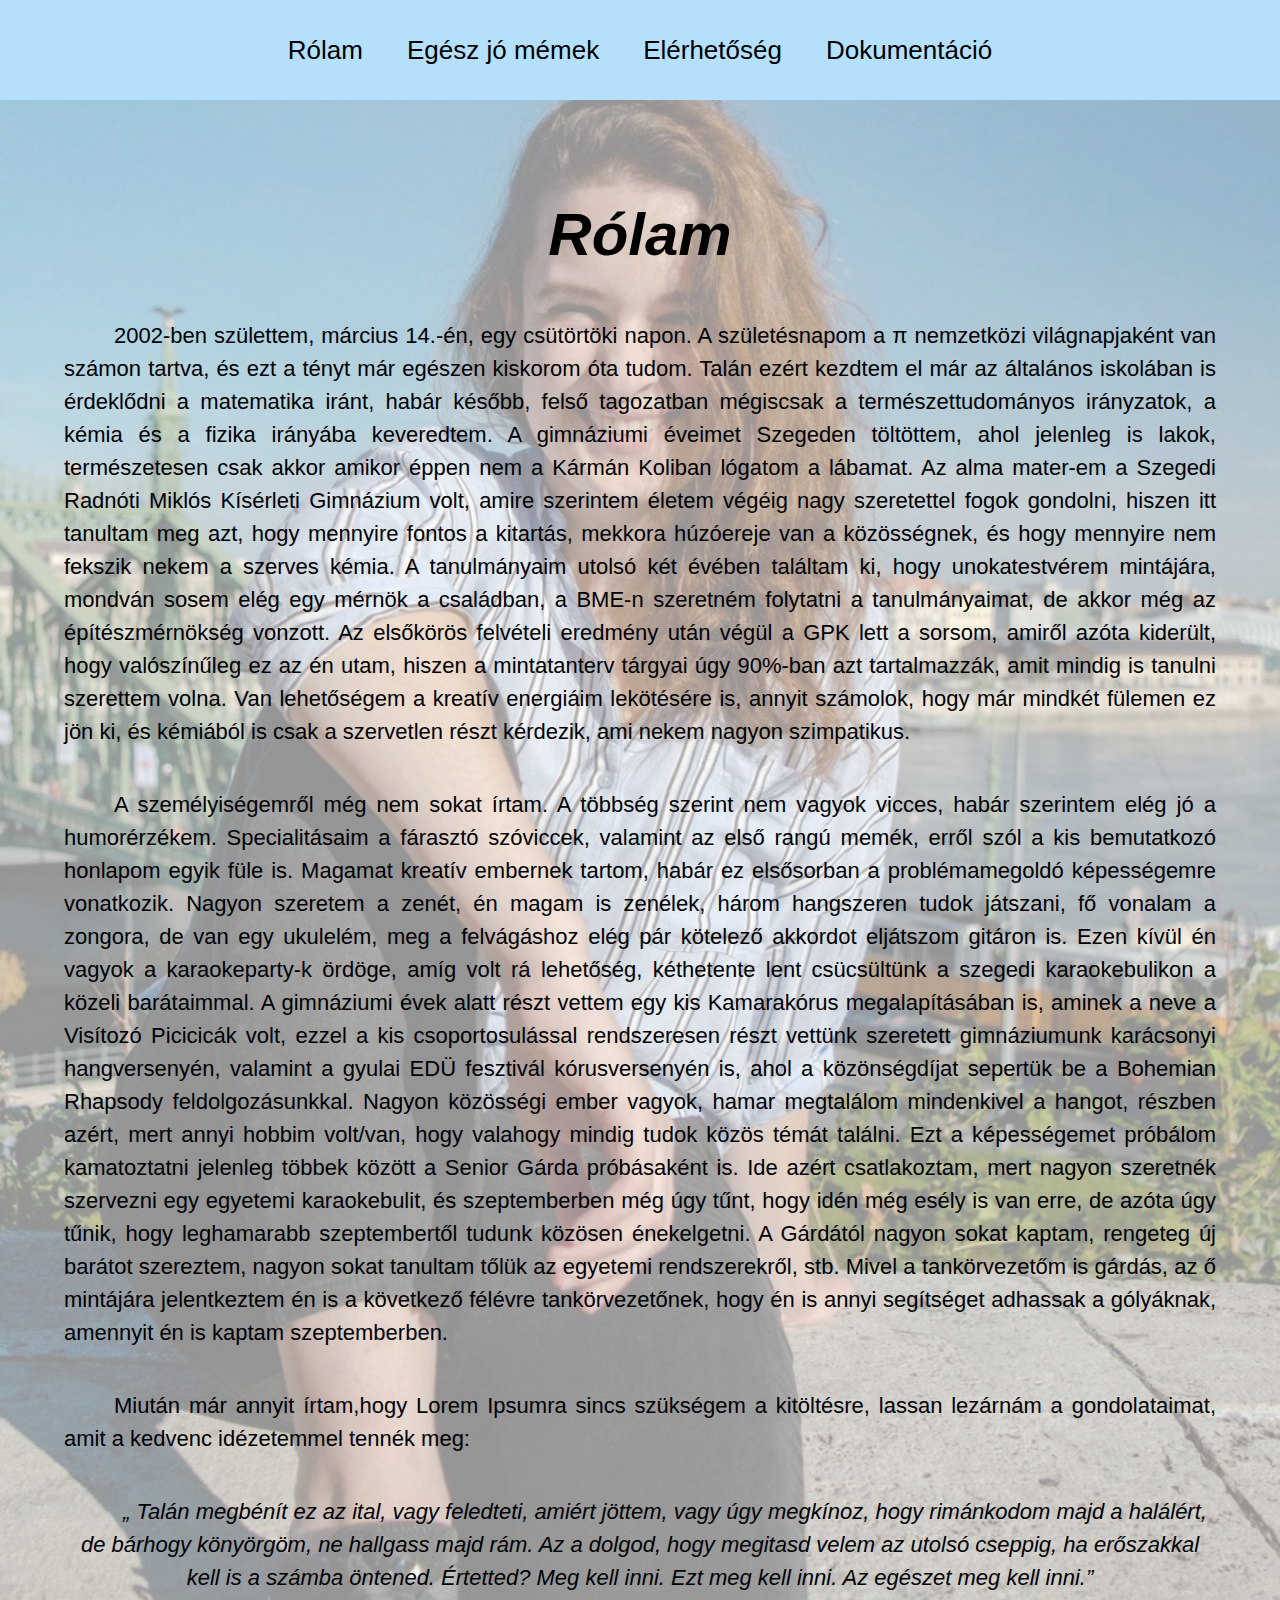
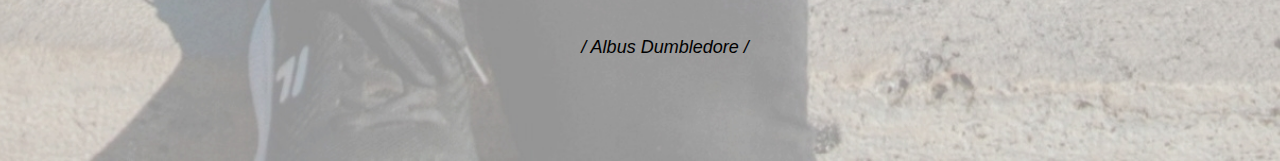
<file: index.html>
<!DOCTYPE html>
<html>
    <head>
        <meta charset="UTF-8">
        <title>Egy legenda weboldala</title>
        <link rel="stylesheet" href="rolamstyle.css">
    </head>
    <body>
        <nav>
            <ul>
                <li><a href="index.html">Rólam</a></li>
                <li><a href="portfolio2.html">Egész jó mémek</a></li>
                <li><a href="portfolio3.html">Elérhetőség</a></li>
                <li><a href="portfolio4.html">Dokumentáció</a></li>
            </ul>
        </nav>
        <h1 style="margin-top: 200px; padding-bottom: 50px">Rólam</h1>
        <p> 2002-ben születtem, március 14.-én, egy csütörtöki napon. A születésnapom a π nemzetközi világnapjaként van számon tartva, és ezt a tényt már egészen kiskorom óta tudom. Talán ezért kezdtem el már az általános iskolában is érdeklődni a matematika iránt, habár később, felső tagozatban mégiscsak a természettudományos irányzatok, a kémia és a fizika irányába keveredtem. A gimnáziumi éveimet Szegeden töltöttem, ahol jelenleg is lakok, természetesen csak akkor amikor éppen nem a Kármán Koliban lógatom a lábamat. Az alma mater-em a Szegedi Radnóti Miklós Kísérleti Gimnázium volt, amire szerintem életem végéig nagy szeretettel fogok gondolni, hiszen itt tanultam meg azt, hogy mennyire fontos a kitartás, mekkora húzóereje van a közösségnek, és hogy mennyire nem fekszik nekem a szerves kémia. A tanulmányaim utolsó két évében találtam ki, hogy unokatestvérem mintájára, mondván sosem elég egy mérnök a családban, a BME-n szeretném folytatni a tanulmányaimat, de akkor még az építészmérnökség vonzott. Az elsőkörös felvételi eredmény után végül a GPK lett a sorsom, amiről azóta kiderült, hogy valószínűleg ez az én utam, hiszen a mintatanterv tárgyai úgy 90%-ban azt tartalmazzák, amit mindig is tanulni szerettem volna. Van lehetőségem a kreatív energiáim lekötésére is, annyit számolok, hogy már mindkét fülemen ez jön ki, és kémiából is csak a szervetlen részt kérdezik, ami nekem nagyon szimpatikus.  </p>
        <p>  A személyiségemről még nem sokat írtam. A többség szerint nem vagyok vicces, habár szerintem elég jó a humorérzékem. Specialitásaim a fárasztó szóviccek, valamint az első rangú memék, erről szól a kis bemutatkozó honlapom egyik füle is. Magamat kreatív embernek tartom, habár ez elsősorban a problémamegoldó képességemre vonatkozik. Nagyon szeretem a zenét, én magam is zenélek, három hangszeren tudok játszani, fő vonalam a zongora, de van egy ukulelém, meg a felvágáshoz elég pár kötelező akkordot eljátszom gitáron is. Ezen kívül én vagyok a karaokeparty-k ördöge, amíg volt rá lehetőség, kéthetente lent csücsültünk a szegedi karaokebulikon a közeli barátaimmal. A gimnáziumi évek alatt részt vettem egy kis Kamarakórus megalapításában is, aminek a neve a Visítozó Picicicák volt, ezzel a kis csoportosulással rendszeresen részt vettünk szeretett gimnáziumunk karácsonyi hangversenyén, valamint a gyulai EDÜ fesztivál kórusversenyén is, ahol a közönségdíjat sepertük be a Bohemian Rhapsody feldolgozásunkkal. Nagyon közösségi ember vagyok, hamar megtalálom mindenkivel a hangot, részben azért, mert annyi hobbim volt/van, hogy valahogy mindig tudok közös témát találni. Ezt a képességemet próbálom kamatoztatni jelenleg többek között a Senior Gárda próbásaként is. Ide azért csatlakoztam, mert nagyon szeretnék szervezni egy egyetemi karaokebulit, és szeptemberben még úgy tűnt, hogy idén még esély is van erre, de azóta úgy tűnik, hogy leghamarabb szeptembertől tudunk közösen énekelgetni. A Gárdától nagyon sokat kaptam, rengeteg új barátot szereztem, nagyon sokat tanultam tőlük az egyetemi rendszerekről, stb. Mivel a tankörvezetőm is gárdás, az ő mintájára jelentkeztem én is a következő félévre tankörvezetőnek, hogy én is annyi segítséget adhassak a gólyáknak, amennyit én is kaptam szeptemberben.</p>
        <p> Miután már annyit írtam,hogy Lorem Ipsumra sincs szükségem a kitöltésre, lassan lezárnám a gondolataimat, amit a kedvenc idézetemmel tennék meg:</p>
        <p style="text-align: center; font-style: italic">„ Talán megbénít ez az ital, vagy feledteti, amiért jöttem, vagy úgy megkínoz, hogy rimánkodom majd a halálért, de bárhogy könyörgöm, ne hallgass majd rám. Az a dolgod, hogy megitasd velem az utolsó cseppig, ha erőszakkal kell is a számba öntened. Értetted? Meg kell inni. Ezt meg kell inni. Az egészet meg kell inni.”</p>
        <p style="text-align: center; font-style: italic; font-size: 18px; padding-bottom: 100px"> / Albus Dumbledore /</p>

    </body>
</html>
</file>
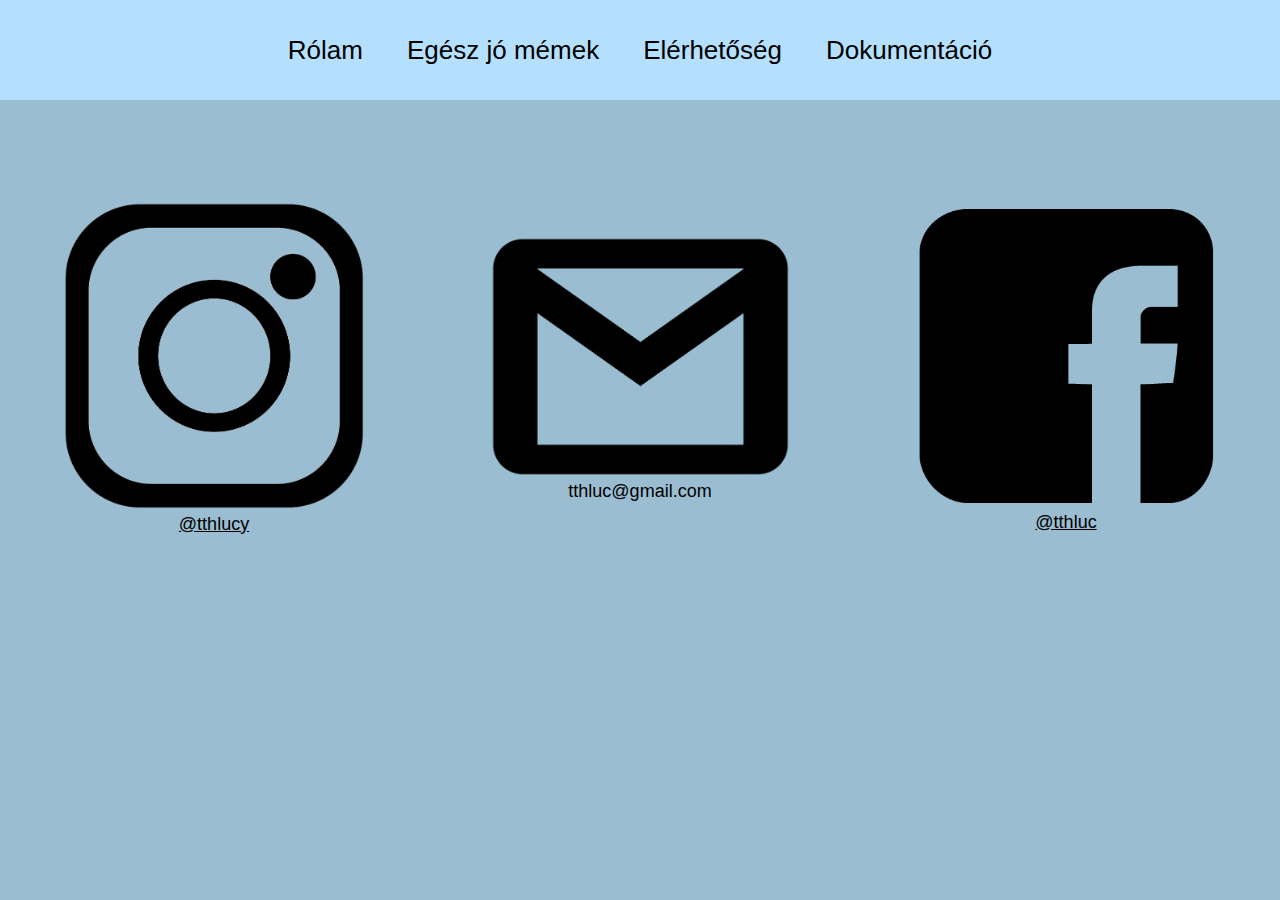
<file: portfolio3.html>
<!DOCTYPE html>
<html>
    <head>
        <meta charset="UTF-8">
        <title>Elérhetőség</title>
        <link rel="stylesheet" href="stylesheet1.css">
    </head>
    <body>
        <nav>
            <ul>
                <li><a href="index.html">Rólam</a></li>
                <li><a href="portfolio2.html">Egész jó mémek</a></li>
                <li><a href="portfolio3.html">Elérhetőség</a></li>
                <li><a href="portfolio4.html">Dokumentáció</a></li>
            </ul>
        </nav>
        <table>
            <tr>
                <td><a href="https://www.instagram.com/tthlucy/"><img class="elerhetoseg" src="instagram.png"><br><p class="kepalairas">@tthlucy</p></a></td>
                <td><img class="elerhetoseg" src="mail.png"><br><p class="kepalairas">tthluc@gmail.com</p></td>
                <td><a href="https://www.facebook.com/tthluc"><img class="elerhetoseg" src="facebook.png"><br><p class="kepalairas">@tthluc</p></a></td>
            </tr>
        </table>
    </body>
</html>
</file>
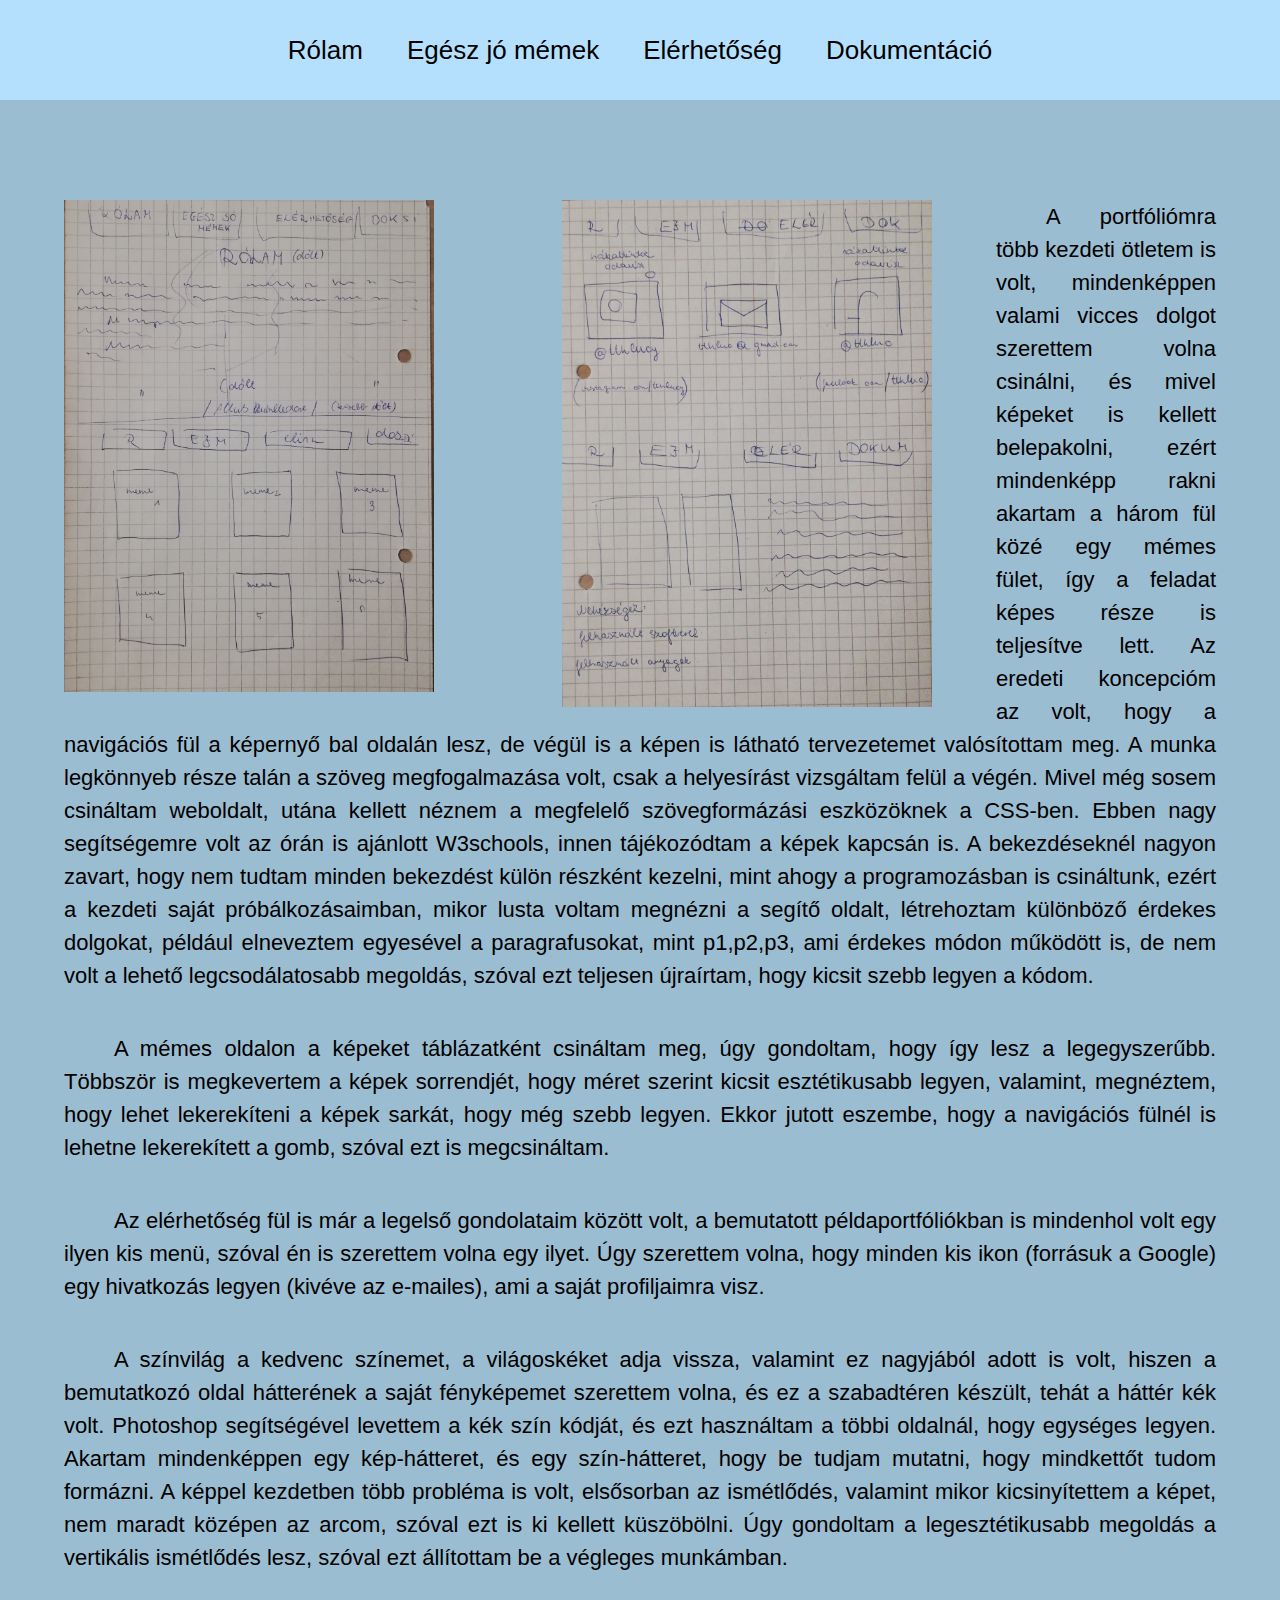
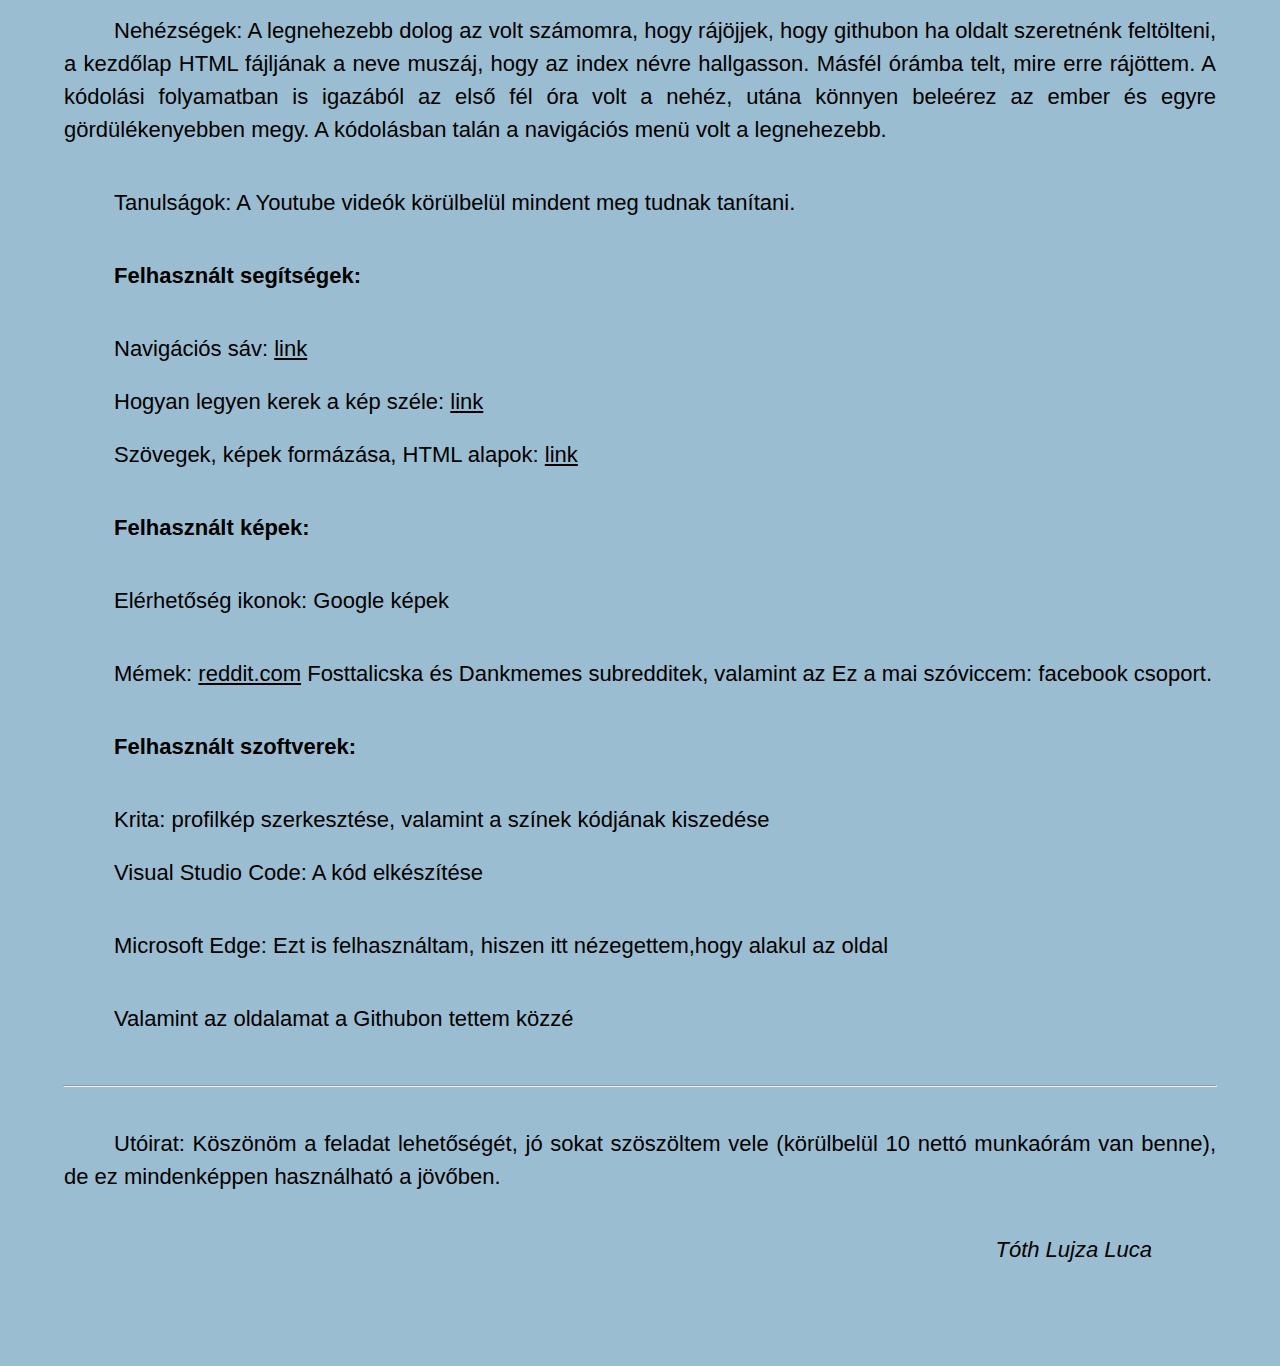
<file: portfolio4.html>
<!DOCTYPE html>
<html>
    <head>
        <meta charset="UTF-8">
        <title>Dokumentáció</title>
        <link rel="stylesheet" href="stylesheet2.css">
    </head>
    <body>
        <nav>
            <ul>
                <li><a href="index.html">Rólam</a></li>
                <li><a href="portfolio2.html">Egész jó mémek</a></li>
                <li><a href="portfolio3.html">Elérhetőség</a></li>
                <li><a href="portfolio4.html">Dokumentáció</a></li>
            </ul>
        </nav>
            <img src="1.jpg" style="padding-left: 5%; padding-right: 5%">
            <img src="2.jpg" style="padding-left: 5%; padding-right: 5%">
            <p style="padding-top: 200px;">A portfóliómra több kezdeti ötletem is volt, mindenképpen valami vicces dolgot szerettem volna csinálni, és mivel képeket is kellett belepakolni, ezért mindenképp rakni akartam a három fül közé egy mémes fület, így a feladat képes része is teljesítve lett. Az eredeti koncepcióm az volt, hogy a navigációs fül a képernyő bal oldalán lesz, de végül is a képen is látható tervezetemet valósítottam meg. A munka legkönnyeb része talán a szöveg megfogalmazása volt, csak a helyesírást vizsgáltam felül a végén. Mivel még sosem csináltam weboldalt, utána kellett néznem a megfelelő szövegformázási eszközöknek a CSS-ben. Ebben nagy segítségemre volt az órán is ajánlott W3schools, innen tájékozódtam a képek kapcsán is. A bekezdéseknél nagyon zavart, hogy nem tudtam minden bekezdést külön részként kezelni, mint ahogy a programozásban is csináltunk, ezért a kezdeti saját próbálkozásaimban, mikor lusta voltam megnézni a segítő oldalt, létrehoztam különböző érdekes dolgokat, például elneveztem egyesével a paragrafusokat, mint p1,p2,p3, ami érdekes módon működött is, de nem volt a lehető legcsodálatosabb megoldás, szóval ezt teljesen újraírtam, hogy kicsit szebb legyen a kódom.</p>
            <p>A mémes oldalon a képeket táblázatként csináltam meg, úgy gondoltam, hogy így lesz a legegyszerűbb. Többször is megkevertem a képek sorrendjét, hogy méret szerint kicsit esztétikusabb legyen, valamint, megnéztem, hogy lehet lekerekíteni a képek sarkát, hogy még szebb legyen. Ekkor jutott eszembe, hogy a navigációs fülnél is lehetne lekerekített a gomb, szóval ezt is megcsináltam.</p>
            <p>Az elérhetőség fül is már a legelső gondolataim között volt, a bemutatott példaportfóliókban is mindenhol volt egy ilyen kis menü, szóval én is szerettem volna egy ilyet. Úgy szerettem volna, hogy minden kis ikon (forrásuk a Google) egy hivatkozás legyen (kivéve az e-mailes), ami a saját profiljaimra visz.</p>
            <p>A színvilág a kedvenc színemet, a világoskéket adja vissza, valamint ez nagyjából adott is volt, hiszen a bemutatkozó oldal hátterének a saját fényképemet szerettem volna, és ez a szabadtéren készült, tehát a háttér kék volt. Photoshop segítségével levettem a kék szín kódját, és ezt használtam a többi oldalnál, hogy egységes legyen. Akartam mindenképpen egy kép-hátteret, és egy szín-hátteret, hogy be tudjam mutatni, hogy mindkettőt tudom formázni. A képpel kezdetben több probléma is volt, elsősorban az ismétlődés, valamint mikor kicsinyítettem a képet, nem maradt középen az arcom, szóval ezt is ki kellett küszöbölni. Úgy gondoltam a legesztétikusabb megoldás a vertikális ismétlődés lesz, szóval ezt állítottam be a végleges munkámban.</p>
            <p>Nehézségek: A legnehezebb dolog az volt számomra, hogy rájöjjek, hogy githubon ha oldalt szeretnénk feltölteni, a kezdőlap HTML fájljának a neve muszáj, hogy az index névre hallgasson. Másfél órámba telt, mire erre rájöttem. A kódolási folyamatban is igazából az első fél óra volt a nehéz, utána könnyen beleérez az ember és egyre gördülékenyebben megy. A kódolásban talán a navigációs menü volt a legnehezebb.</p>
            <p>Tanulságok: A Youtube videók körülbelül mindent meg tudnak tanítani.</p>
            <p><b>Felhasznált segítségek:</b></p>
            <p >Navigációs sáv: <a href="https://youtu.be/mFgltjfVV6A">link</a></p>
            <p style="padding-top: 20px">Hogyan legyen kerek a kép széle: <a href="https://www.youtube.com/watch?v=XVoCX4OrsjQ&list=LL&index=6">link</a></p>
            <p style="padding-top: 20px">Szövegek, képek formázása, HTML alapok: <a href="https://www.w3schools.com/html/html_css.asp">link</a></p>
            <p><b>Felhasznált képek:</b></p>
            <p>Elérhetőség ikonok: Google képek</p>
            <p>Mémek: <a href="https://www.reddit.com/">reddit.com</a> Fosttalicska és Dankmemes subredditek, valamint az Ez a mai szóviccem: facebook csoport.</p>
            <p><b>Felhasznált szoftverek:</b></p>
            <p>Krita: profilkép szerkesztése, valamint a színek kódjának kiszedése</p>
            <p style="padding-top: 20px">Visual Studio Code: A kód elkészítése</p>
            <p>Microsoft Edge: Ezt is felhasználtam, hiszen itt nézegettem,hogy alakul az oldal</p>
            <p style="padding-bottom: 50px">Valamint az oldalamat a Githubon tettem közzé</p>
            <hr>
            <p>Utóirat: Köszönöm a feladat lehetőségét, jó sokat szöszöltem vele (körülbelül 10 nettó munkaórám van benne), de ez mindenképpen használható a jövőben.</p>
            <p style="text-align: right; margin-right: 10%; padding-bottom: 100px; font-style: italic">Tóth Lujza Luca</p>
    </body>
</html>
</file>
<file: rolamstyle.css>
body{
    background-image: url(profil.jpg); 
    background-repeat: repeat-y;
    background-size: cover;
    background-position-x: center;
    background-position-y: top;
}

* {
    margin: 0;
    padding: 0;
}

nav{
    width: 100%;
    float: left;
    position: fixed;
    top: 0;
    background-color: rgb(181, 224, 253);
    height: 100px;
    text-align: center;

}

ul li{
    padding-bottom: 20px;
    padding-top: 20px;
    list-style: none; 
    display: inline-block;   
    line-height: 60px;
}

ul li a{
    display: block;
    text-decoration: none;
    font-size: 26px;
    color: black;
    font-family: 'Lucida Sans', 'Lucida Sans Regular', 'Lucida Grande', 'Lucida Sans Unicode', Geneva, Verdana, sans-serif;
    padding: 0 20px;
    background-color: rgb(181, 224, 253);
}

ul li a:hover {
    background-color: rgb(127, 169, 224);
    border-radius: 10%;
}

p{
    max-height: fit-content;
    text-align: justify;
    font-size: 22px;
    text-decoration-color:black;
    font-family:'Lucida Sans', 'Lucida Sans Regular', 'Lucida Grande', 'Lucida Sans Unicode', Geneva, Verdana, sans-serif;
    text-indent: 50px;
    line-height: 1.5;
    padding-top: 40px;
    margin-left: 5%;
    margin-right: 5%;

}

h1{
    width: 100%;
    max-height: 50%;
    text-align: center;
    float: right;
    font-size: 60px;
    font-family:'Lucida Sans', 'Lucida Sans Regular', 'Lucida Grande', 'Lucida Sans Unicode', Geneva, Verdana, sans-serif;
    font-style: italic;
    color: #000000;
    margin-left: 5%;
}
</file>
<file: stylesheet1.css>
* {
    margin: 0;
    padding: 0;
    color: black;
}

body{
    background-color: #9bbdd1;
}

nav{
    width: 100%;
    float: left;
    position: fixed;
    top: 0;
    background-color: rgb(181, 224, 253);
    height: 100px;
    text-align: center;

}

ul li{
    padding-bottom: 20px;
    padding-top: 20px;
    list-style: none; 
    display: inline-block;   
    line-height: 60px;
}

ul li a{
    display: block;
    text-decoration: none;
    font-size: 26px;
    color: black;
    font-family: 'Lucida Sans', 'Lucida Sans Regular', 'Lucida Grande', 'Lucida Sans Unicode', Geneva, Verdana, sans-serif;
    padding: 0 20px;
    background-color: rgb(181, 224, 253);
    border-radius: 10%;
}

ul li a:hover {
    background-color: rgb(127, 169, 224);
}

img{
    width: 400px;
    border-radius: 5%;
}

table{
    width: 100%;
    padding-top: 200px;
    padding-bottom: 100px;
}

td{
    text-align: center;
}

.elerhetoseg{
    width: 300px;
}

.kepalairas{
    text-decoration: none;
    font-size: 18px;
    font-family: 'Lucida Sans', 'Lucida Sans Regular', 'Lucida Grande', 'Lucida Sans Unicode', Geneva, Verdana, sans-serif;
}
</file>
<file: stylesheet2.css>
* {
    margin: 0;
    padding: 0;
    color: black;
}

body{
    background-color: #9bbdd1;
}

nav{
    width: 100%;
    float: left;
    position: fixed;
    top: 0;
    background-color: rgb(181, 224, 253);
    height: 100px;
    text-align: center;

}

ul li{
    padding-bottom: 20px;
    padding-top: 20px;
    list-style: none; 
    display: inline-block;   
    line-height: 60px;
}

ul li a{
    display: block;
    text-decoration: none;
    font-size: 26px;
    color: black;
    font-family: 'Lucida Sans', 'Lucida Sans Regular', 'Lucida Grande', 'Lucida Sans Unicode', Geneva, Verdana, sans-serif;
    padding: 0 20px;
    background-color: rgb(181, 224, 253);
    border-radius: 10%;
}

ul li a:hover {
    background-color: rgb(127, 169, 224);
}

img{
    float: left;
    padding-top: 200px;
    width: 370px;
}

p{
    max-height: fit-content;
    text-align: justify;
    font-size: 22px;
    text-decoration-color:black;
    font-family:'Lucida Sans', 'Lucida Sans Regular', 'Lucida Grande', 'Lucida Sans Unicode', Geneva, Verdana, sans-serif;
    text-indent: 50px;
    line-height: 1.5;
    padding-top: 40px;
    margin-left: 5%;
    margin-right: 5%;
}

hr{
    margin-left: auto;
    margin-right: auto;
    width: 90%;
    color: rgb(181, 224, 253);
}
</file>
